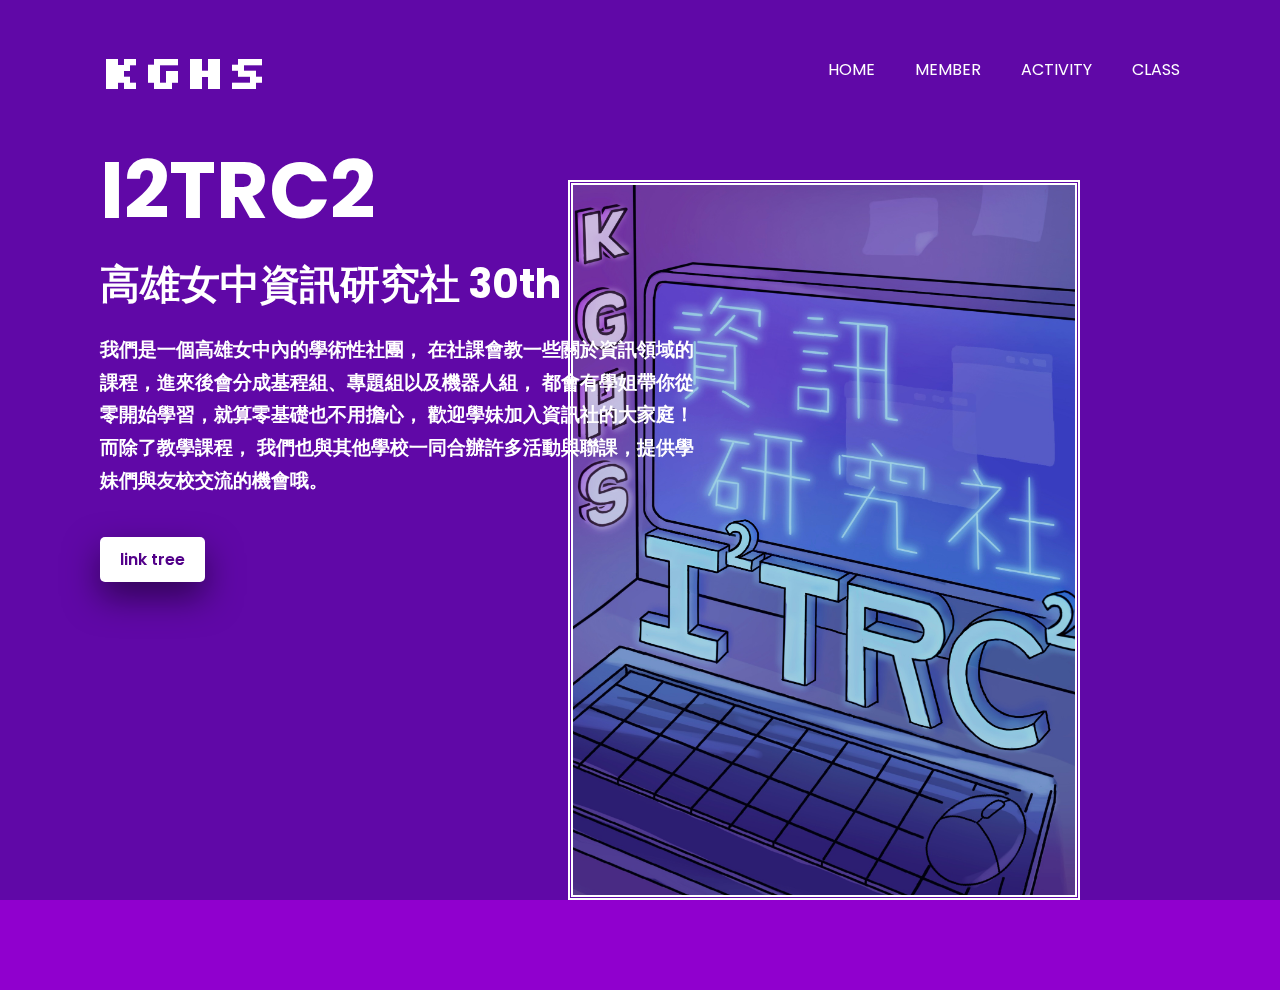
<file: index.html>
<!DOCTYPE html>
<html lang="en">
<head>
    <meta charset="UTF-8">
    <meta name="viewport" content="width=device-width, initial-scale=1.0">
    <title>I2TRC2 | KGHS</title>
    <link rel="stylesheet" href="style.css"> 
    <link rel="shortcut icon" href="img/old_logo.png" type="image/x-icon">
</head>
<body>
    <div class="pixelCon"></div>

    <section>
        <header>
            <a href="#" class="logo">KGHS</a>

            <div class="toggleMenu" onclick="menuToggle();"></div>
            <ul class="navigation">
                <li><a href="index.html">HOME</a></li>
                <li><a href="member.html">MEMBER</a></li>
                <li><a href="act.html">ACTIVITY</a></li>
                <li><a href="class.html">CLASS</a></li>
            </ul>
        </header>
        <div class="content">
            <div class="textBx">
                <h2>I2TRC2<br><span>高雄女中資訊研究社 30th</span></h2>
                <p>
                    
                    我們是一個高雄女中內的學術性社團，
                    在社課會教一些關於資訊領域的課程，進來後會分成基程組、專題組以及機器人組，
                    都會有學姐帶你從零開始學習，就算零基礎也不用擔心，
                    歡迎學妹加入資訊社的大家庭！ 而除了教學課程，
                    我們也與其他學校一同合辦許多活動與聯課，提供學妹們與友校交流的機會哦。 
                </p>
                <a href="https://linktr.ee/kghsi2trc2?utm_source=linktree_profile_share&ltsid=fa7eebd6-1ddd-4131-8a16-0248a538cd7f" target="_blank">link tree</a>
            </div>
            <!-- <img src="img/i2trc2.png" alt="I2TRC2" class="imgi2trc2"> -->
        </div>
        
        

        <img src="img/i2trc2.png" alt="I2TRC2" class="imgi2trc2">
        
    </section>

    <script type="text/javascript">
        function menuToggle(){
            const toggleMenu = document.querySelector('.toggleMenu');
            const navigation = document.querySelector('.navigation');
            toggleMenu.classList.toggle('active');
            navigation.classList.toggle('active');
        }
        
        function createPixels() {
            let container = document.querySelector(".pixelCon");
            let totalPixels = Math.floor(window.innerWidth / 20) * Math.floor(window.innerHeight / 20);

            container.innerHTML = ""; // 清空舊內容
            for (let i = 0; i < totalPixels; i++) {
                let pixel = document.createElement("div");
                pixel.classList.add("pixel");
                pixel.style.animationDelay = Math.random() * 3 + "s"; // 隨機動畫延遲
                container.appendChild(pixel);
            }
        }

        createPixels();
        window.addEventListener("resize", createPixels); // 當視窗變更時重新計算
    </script>




</body>
</html>
</file>
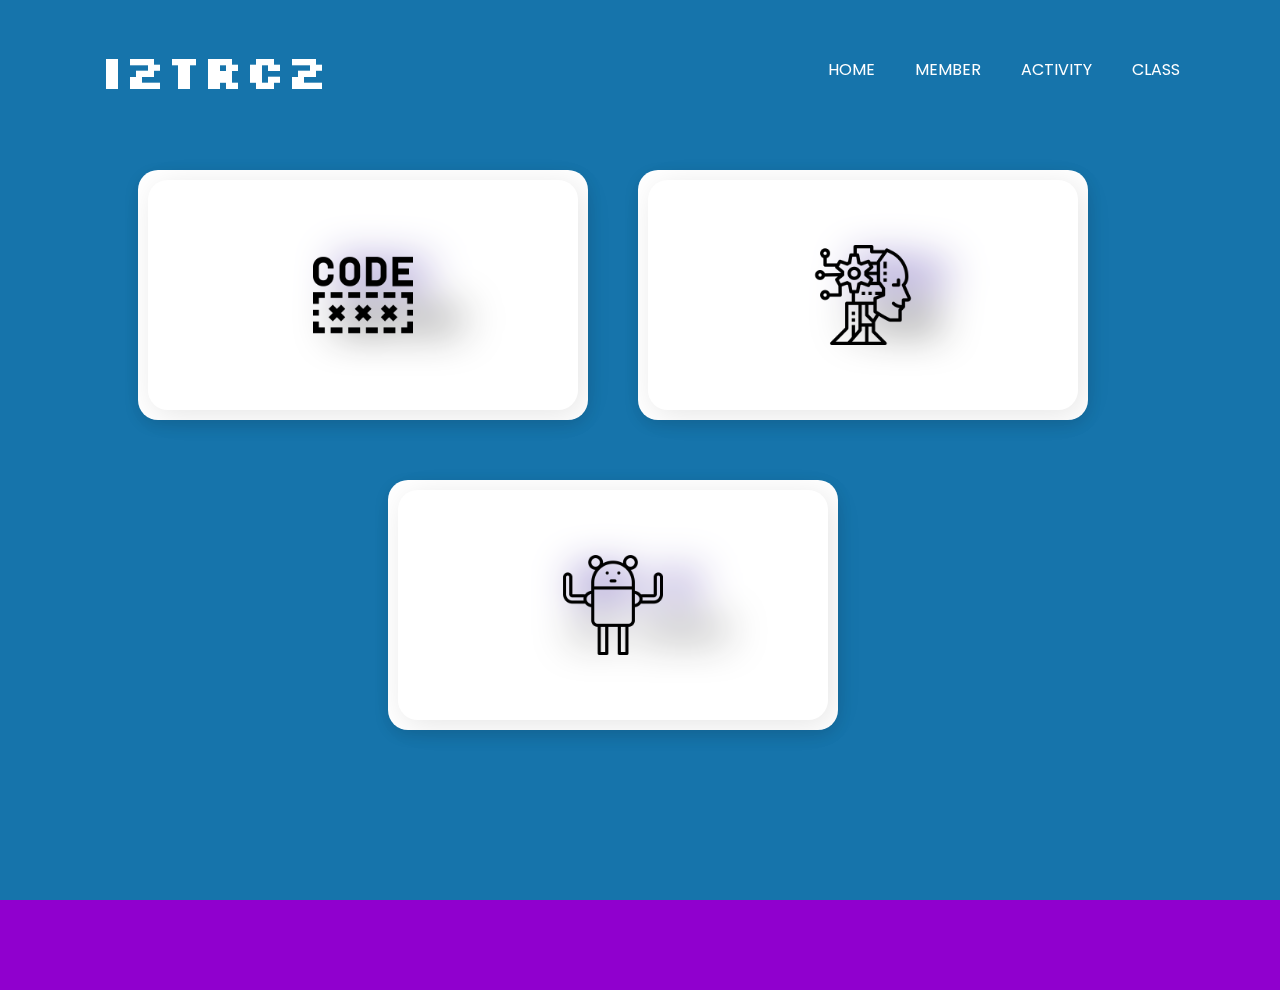
<file: class.html>
<!DOCTYPE html>
<html lang="en">
<head>
    <meta charset="UTF-8">
    <meta name="viewport" content="width=device-width, initial-scale=1.0">
    <title>I2TRC2 | KGHS</title>
    <link rel="stylesheet" href="style.css"> 
    <link rel="stylesheet" href="class.css">
    <link rel="shortcut icon" href="img/old_logo.png" type="image/x-icon">
</head>
<body>
    <div class="pixelCon"></div>

    <section class="sec">
        <header>
            <a href="#" class="logo">I2TRC2</a>
            <div class="toggleMenu" onclick="menuToggle();"></div>
            <ul class="navigation">
                <li><a href="index.html">HOME</a></li>
                <li><a href="member.html">MEMBER</a></li>
                <li><a href="act.html">ACTIVITY</a></li>
                <li><a href="class.html">CLASS</a></li>
            </ul>
        </header>

        <div class="container">
            <div class="card">
                <div class="imgBx">
                    <img src="img/code.png" alt="code">
                </div>
                <div class="cont">
                    <div>
                        <h3>基程組</h3>
                        <p>基礎程式設計</p>
                    </div>
                </div>
            </div>
            
            <div class="card">
                <div class="imgBx">
                    <img src="img/brick.png" alt="brick">
                </div>
                <div class="cont">
                    <div>
                        <h3>專題組</h3>
                        <p>打造專題</p>
                    </div>
                </div>
            </div>
            
            <div class="card">
                <div class="imgBx">
                    <img src="img/bot.png" alt="bot">
                </div>
                <div class="cont">
                    <div>
                        <h3>機器人組</h3>
                        <p>EV3、Arduino</p>
                        </p>
                    </div>
                </div>
            </div>
        </div>

    </section>






    <script type="text/javascript">
        function menuToggle(){
            const toggleMenu = document.querySelector('.toggleMenu');
            const navigation = document.querySelector('.navigation');
            toggleMenu.classList.toggle('active');
            navigation.classList.toggle('active');
        }
        
        function createPixels() {
            let container = document.querySelector(".pixelCon");
            let totalPixels = Math.floor(window.innerWidth / 20) * Math.floor(window.innerHeight / 20);

            container.innerHTML = ""; // 清空舊內容
            for (let i = 0; i < totalPixels; i++) {
                let pixel = document.createElement("div");
                pixel.classList.add("pixel");
                pixel.style.animationDelay = Math.random() * 3 + "s"; // 隨機動畫延遲
                container.appendChild(pixel);
            }
        }

        createPixels();
        window.addEventListener("resize", createPixels); // 當視窗變更時重新計算
    </script>




</body>
</html>
</file>
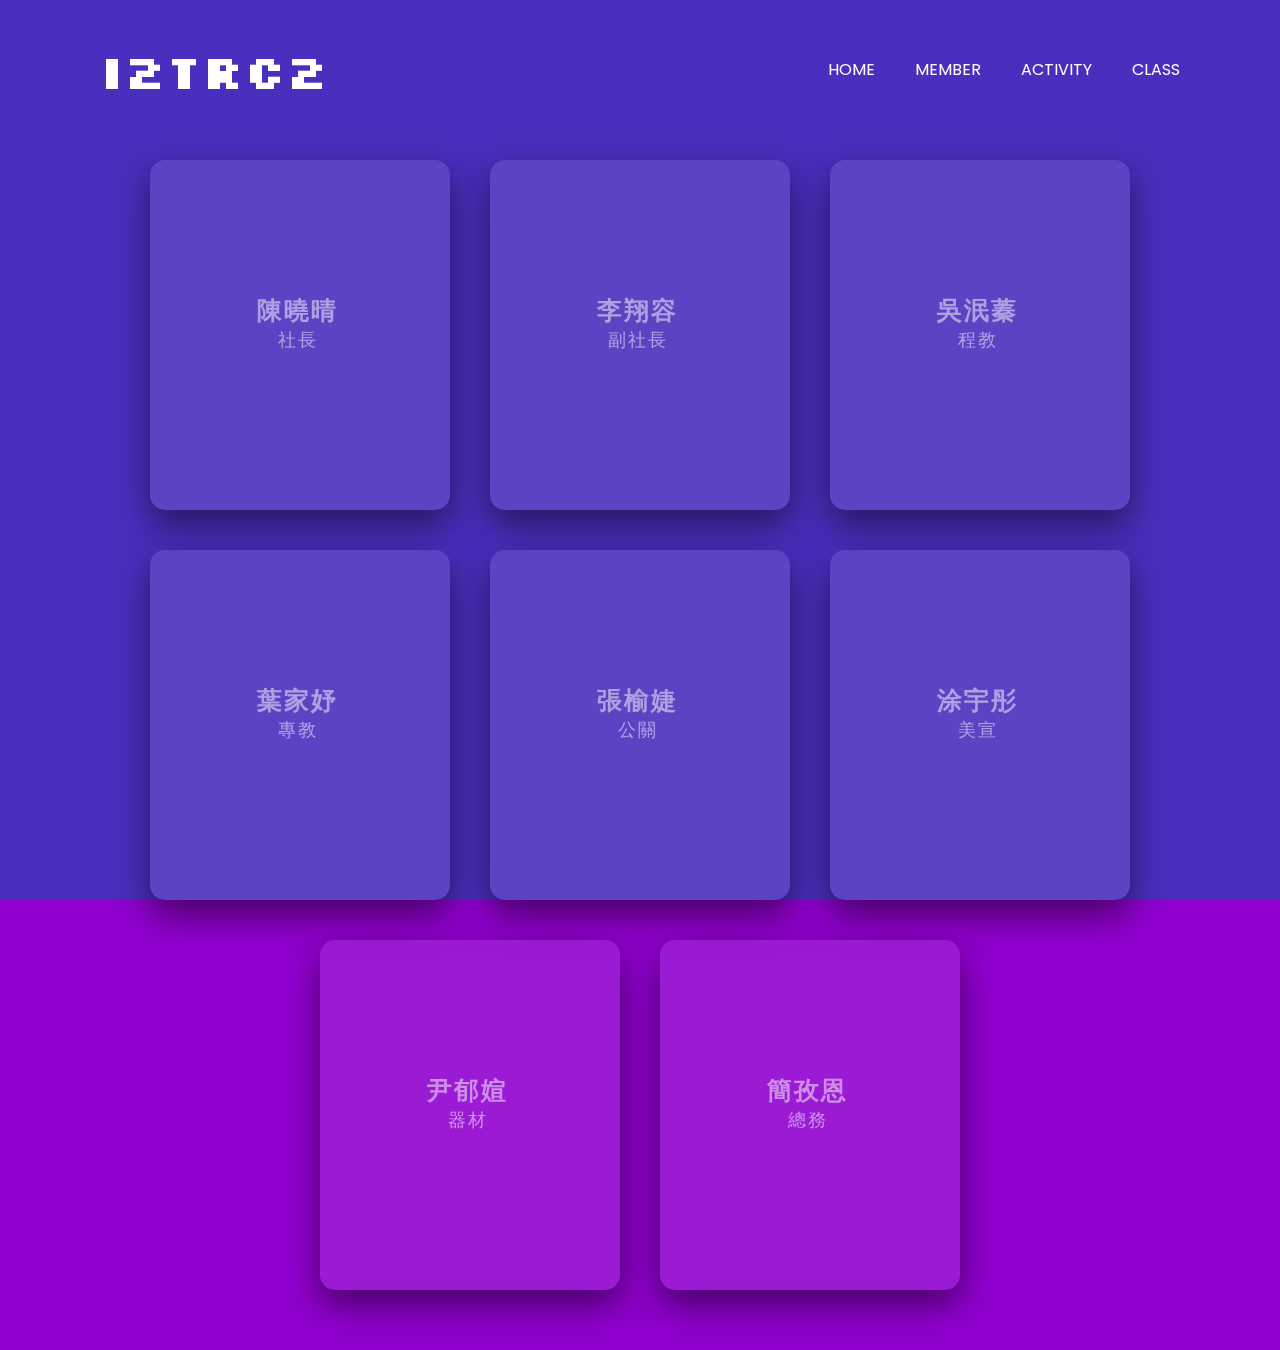
<file: member.html>
<!DOCTYPE html>
<html lang="en">
<head>
    <meta charset="UTF-8">
    <meta name="viewport" content="width=device-width, initial-scale=1.0">
    <link rel="stylesheet" href="style.css">
    <link rel="stylesheet" href="member.css">
    <link rel="stylesheet" href="https://cdnjs.cloudflare.com/ajax/libs/font-awesome/6.7.2/css/all.min.css" integrity="sha512-Evv84Mr4kqVGRNSgIGL/F/aIDqQb7xQ2vcrdIwxfjThSH8CSR7PBEakCr51Ck+w+/U6swU2Im1vVX0SVk9ABhg==" crossorigin="anonymous" referrerpolicy="no-referrer" />
    <title>I2TRC2 | KGHS</title>
    <link rel="shortcut icon" href="img/old_logo.png" type="image/x-icon">
</head>
<body>
    <div class="pixelCon"></div>
    <header>
        <a href="#" class="logo">I2TRC2</a>

        <div class="toggleMenu" onclick="menuToggle();"></div>
        <ul class="navigation">
            <li><a href="index.html">HOME</a></li>
            <li><a href="member.html">MEMBER</a></li>
            <li><a href="act.html">ACTIVITY</a></li>
            <li><a href="class.html">CLASS</a></li>
        </ul>
    </header>

    
    <section>
        <div class="container">
<!-- /////////////////////////// -->
            <div class="card">
                <div class="inncont">
                    <div class="inncontBx">
                        <h3>陳曉晴<br><span>社長</span></h3>
                    </div>
                </div>
            <ul class="sci">
                <li style="--i:1;">
                    <a href="#"><i class="fa-solid fa-chess-board"></i></a>
                </li>
                <li>
                    <a href="https://www.instagram.com/i2trc2_5656_08?utm_source=ig_web_button_share_sheet&igsh=ZDNlZDc0MzIxNw==" target="_blank"><i class="fa-brands fa-instagram"></i></a>
                </li>
                <li>
                    <a href="#"><i class="fa-solid fa-chess"></i></a>
                </li>
            </ul>
            </div>
<!-- ////////////////////////// -->
            <div class="card">
                <div class="inncont">
                    <div class="inncontBx">
                        <h3>李翔容<br><span>副社長</span></h3>
                    </div>
                </div>
            <ul class="sci">
                <li style="--i:1;">
                    <a href="#"><i class="fa-solid fa-scroll"></i></a>
                </li>
                <li>
                    <a href="https://www.instagram.com/i2trc2_jung?utm_source=ig_web_button_share_sheet&igsh=ZDNlZDc0MzIxNw==" target="_blank"><i class="fa-brands fa-instagram"></i></a>
                </li>
                <li>
                    <a href="#"><i class="fa-solid fa-bolt"></i></a>
                </li>
            </ul>
            </div>
<!-- ////////////////////////// -->
            <div class="card">
                <div class="inncont">
                    <div class="inncontBx">
                        <h3>吳泯蓁<br><span>程教</span></h3>
                    </div>
                </div>
            <ul class="sci">
                <li style="--i:1;">
                    <a href="#"><i class="fa-solid fa-volleyball"></i></i></a>
                </li>
                <li>
                    <a href="https://www.instagram.com/i2trc2_wmc?utm_source=ig_web_button_share_sheet&igsh=ZDNlZDc0MzIxNw==" target="_blank"><i class="fa-brands fa-instagram"></i></a>
                </li>
                <li>
                    <a href="#"><i class="fa-solid fa-ghost"></i></a>
                </li>
            </ul>
            </div>
<!-- ////////////////////////// -->
            <div class="card">
                <div class="inncont">
                    <div class="inncontBx">
                        <h3>葉家妤<br><span>專教</span></h3>
                    </div>
                </div>
            <ul class="sci">
                <li style="--i:1;">
                    <a href="#"><i class="fa-solid fa-camera-retro"></i></i></a>
                </li>
                <li>
                    <a href="https://www.instagram.com/i2trc2_yyz?igsh=MjBicmFhZ2gwdjlz&utm_source=qr" target="_blank"><i class="fa-brands fa-instagram"></i></a>
                </li>
                <li>
                    <a href="#"><i class="fa-solid fa-snowman"></i></i></a>
                </li>
            </ul>
            </div>
<!-- ////////////////////////// -->
            <div class="card">
                <div class="inncont">
                    <div class="inncontBx">
                        <h3>張榆婕<br><span>公關</span></h3>
                    </div>
                </div>
            <ul class="sci">
                <li style="--i:1;">
                    <a href="#"><i class="fa-solid fa-globe"></i></i></i></a>
                </li>
                <li>
                    <a href="https://www.instagram.com/i2trc2_yujie?utm_source=ig_web_button_share_sheet&igsh=ZDNlZDc0MzIxNw==" target="_blank"><i class="fa-brands fa-instagram"></i></a>
                </li>
                <li>
                    <a href="#"><i class="fa-solid fa-splotch"></i></i></a>
                </li>
            </ul>
            </div>
<!-- ////////////////////////// -->
            <div class="card">
                <div class="inncont">
                    <div class="inncontBx">
                        <h3>涂宇彤<br><span>美宣</span></h3>
                    </div>
                </div>
            <ul class="sci">
                <li style="--i:1;">
                    <a href="#"><i class="fa-solid fa-palette"></i></i></i></a>
                </li>
                <li>
                    <a href="https://www.instagram.com/i2trc2_tong._._?utm_source=ig_web_button_share_sheet&igsh=ZDNlZDc0MzIxNw==" target="_blank"><i class="fa-brands fa-instagram"></i></a>
                </li>
                <li>
                    <a href="#"><i class="fa-solid fa-compass-drafting"></i></i></a>
                </li>
            </ul>
            </div>
            <!-- ////////////////////////// -->
            <div class="card">
                <div class="inncont">
                    <div class="inncontBx">
                        <h3>尹郁媗<br><span>器材</span></h3>
                    </div>
                </div>
            <ul class="sci">
                <li style="--i:1;">
                    <a href="#"><i class="fa-solid fa-robot"></i></i></a>
                </li>
                <li>
                    <a href="https://www.instagram.com/i2trc2_yinn_?utm_source=ig_web_button_share_sheet&igsh=ZDNlZDc0MzIxNw==" target="_blank"><i class="fa-brands fa-instagram"></i></a>
                </li>
                <li>
                    <a href="#"><i class="fa-solid fa-hat-wizard"></i></i></a>
                </li>
            </ul>
            </div>
            <!-- ////////////////////////// -->
            <div class="card">
                <div class="inncont">
                    <div class="inncontBx">
                        <h3>簡孜恩<br><span>總務</span></h3>
                    </div>
                </div>
            <ul class="sci">
                <li style="--i:1;">
                     <a href="#"><i class="fa-solid fa-dollar-sign"></i></a>
                </li>
                <li>
                    <a href="https://www.instagram.com/i2trc2_n/?utm_source=ig_web_button_share_sheet" target="_blank"><i class="fa-brands fa-instagram"></i></a>
                </li>
                <li>
                    <a href="#"><i class="fa-solid fa-apple-whole"></i></i></a>
                </li>
            </ul>
            </div>

        </div>
    </section>
    
</body>
<script type="text/javascript">
    function menuToggle(){
        const toggleMenu = document.querySelector('.toggleMenu');
        const navigation = document.querySelector('.navigation');
        toggleMenu.classList.toggle('active');
        navigation.classList.toggle('active');
    }
    
    function createPixels() {
        let container = document.querySelector(".pixelCon");
        let totalPixels = Math.floor(window.innerWidth / 20) * Math.floor(window.innerHeight / 20);

        container.innerHTML = ""; // 清空舊內容
        for (let i = 0; i < totalPixels; i++) {
            let pixel = document.createElement("div");
            pixel.classList.add("pixel");
            pixel.style.animationDelay = Math.random() * 3 + "s"; // 隨機動畫延遲
            container.appendChild(pixel);
        }
    }

    createPixels();
    window.addEventListener("resize", createPixels); // 當視窗變更時重新計算
</script>
</html>
</file>
<file: style.css>
@import url('https://fonts.googleapis.com/css?family=Poppins:200,300,400,500,600,700,800,900&display=swap');
@import url('https://fonts.googleapis.com/css2?family=Silkscreen:wght@400;700&display=swap');
*{
    margin: 0;
    padding: 0;
    box-sizing: border-box;
    font-family: 'Poppins', sans-serif;
    
}

html, body {
    margin: 0;    
    padding: 0;
    min-height: 110vh;
    background: #9000ce;
  }
  
  .pixelCon {
    display:grid;
    position: fixed;
    width:100%;
    height:100%;
    top: 0;
    left: 0;
    grid-template-columns:repeat(auto-fill, minmax(40px, 1fr));
    grid-template-rows:repeat(auto-fill, minmax(40px, 1fr));
    background:#6008a7;

  }
  
  .pixel {
    background: white;
    opacity: 0.0;
    animation: blink 3s infinite;
  }
  
  @keyframes blink {
    0%    {opacity: 0.0;}
    25%   {opacity: 0.1;}  
    50%   {opacity: 0.2;}
    100%  {opacity: 0.1;}
  }


.sec{
    position: relative;
    width:100%;
    min-height:100vh;
    /* background: linear-gradient(#c69af3, #2e15a9); */
    display: flex;
    justify-content:space-between;
    align-items:center;
    padding:100px;
}
/* ////////HEADER/////// */

header{
    position:absolute;
    top:0;
    left:0;
    width:100%;
    padding: 40px 100px;
    display:flex;
    justify-content:space-between;
    align-items: center;
}

header .logo{
    font-size: 3em;
    font-family:  "Silkscreen", "VT323", sans-serif;
    color:#fff;
    font-weight: 600;
    text-transform:uppercase;
    text-decoration: none;
}

header .navigation{
    position:relative;
    display:flex;
}

header .navigation li{
    list-style: none;
}

header .navigation li a{
    color:#fff;
    margin-left:40px;
    text-decoration: none;
    line-height: 1.9;
}  


/* /////////content////////// */
.content{
    position:relative;
    top:150px;
    left:100px;
    max-width:600px;
    z-index: 1;
}

.content h2{
    font-size: 5em;
    color:#fff;
    line-height: 1em;
}

.content h2 span{
    color:#fff;
    font-size:0.5em;
}

.content p{
    font-family:  "VT323", sans-serif;
    color:#fff;
    font-size: 1.2em;   
    font-weight: 600;
    line-height: 1.7;
    margin: 10px 0 20px;
}

.content a{
    display: inline-block;
    background: #fff;
    box-shadow: 0 15px 35px rgba(0,0,0,0.5);
    color: #520089;
    text-decoration: none;
    padding: 10px 20px;
    border-radius: 5px;
    margin-top: 20px;
    font-weight: 600;
}

.imgi2trc2{
    position:absolute;
    bottom:0;
    height: 80%;
    right:100px;
    margin-right: 100px;
    border: #fff 5px double;
    
}

.imgi2trc2::before{
    content: '';
    position: absolute;
    width: 100%;
    height: 100%;
    top: -10px;
    left: -10px;
    right: -10px;
    bottom: -10px;
    background: #fff;
    border: 5px solid #fff;
    /* z-index: -1; */
    background:linear-gradient(135deg, #c69af3, #2e15a9);
}
/* .imgi2trc2::after,
.imgi2trc2::before{
    content: '';
    position: absolute;
    top: 0;
    left: 0;
    z-index: -1;
    background:linear-gradient(135deg, #c69af3, #2e15a9);
} */


/* //////////////////////////////////////// */
@media (max-width: 851px){
    header{ 
        padding: 20px 40px;
    }
    header ul.navigation{
        position:fixed;
        top:0;
        left:0;
        width: 100%;
        height: 100%;
        background: linear-gradient(#c69af3, #2e15a9);
        z-index: 100;
        display: none;
        justify-content: center;
        align-items: center;
        flex-direction: column;
    }

    header ul.navigation.active{
        display: flex;
    }

    header .navigation li a {
        color: #fff;
        margin-left: 0px;
        text-decoration: none;
        font-size: 30px;
    }
    header .toggleMenu{
        position:relative;
        height:30px;
        width: 30px;
        background: url('img/menu.png');
        background-size: 30px;
        background-repeat: no-repeat;
        background-position: center;
        cursor: pointer;
        z-index:1000;
    }

    header .toggleMenu.active{
        position: fixed;
        right: 40px;
        background: url('img/close.png');
        background-size: 25px;
        background-repeat: no-repeat;
        background-position: center;
    }

    section{
        justify-content: center;
        padding:40px 40px 0;
        min-height: 150vh;
        position: relative;
        display: flex;
        justify-content: center;
        align-items: center;
    }

    .content {
        position: absolute;
        top: 0;
        left: 40px;
        right: 40px;
    }

    .content h2{
        margin-top: 100px;
        font-size: 3em;
    }
    

    .imgi2trc2 {
        position: absolute;
        top: 660px;
        height: initial;
        width: 70%;
        left: 60px;
    }

}
/* 

@media (max-width: 501px){
    header{ 
        padding: 20px 40px;
    }
    header ul.navigation{
        position:fixed;
        top:0;
        left:0;
        width: 100%;
        height: 100%;
        background: linear-gradient(#c69af3, #2e15a9);
        z-index: 100;
        display: none;
        justify-content: center;
        align-items: center;
        flex-direction: column;
    }

    header ul.navigation.active{
        display: flex;
    }

    header .navigation li a {
        color: #fff;
        margin-left: 0px;
        text-decoration: none;
        font-size: 30px;
    }
    header .toggleMenu{
        position:relative;
        height:30px;
        width: 30px;
        background: url('img/menu.png');
        background-size: 30px;
        background-repeat: no-repeat;
        background-position: center;
        cursor: pointer;
        z-index:1000;
    }

    header .toggleMenu.active{
        position: fixed;
        right: 40px;
        background: url('img/close.png');
        background-size: 25px;
        background-repeat: no-repeat;
        background-position: center;
    }

    .sec{
        justify-content: center;
        padding:40px 40px 0;
        position: relative;
    }

    .content {
        position: absolute;
        min-height: 200vh;
        top: 0;
        left: 40px;
        right: 40px;
        
    }

    .content h2{
        margin-top: 100px;
        font-size: 3em;
    }
    

    .imgi2trc2{
        position: absolute;
        top:500px;
        height:initial;
        left: 80px;
        right: 20px;
        width:70%;
        margin-top:20px;
    } 

}
 */
</file>
<file: class.css>
@import url('https://fonts.googleapis.com/css?family=Poppins:200,300,400,500,600,700,800,900&display=swap');

*{
    margin: 0;
    padding: 0;
    box-sizing: border-box;
    font-family: 'Poppins', sans-serif;
}

body{
    display:flex;
    justify-content: center;
    align-items: center;
    min-height: 100vh;
    background-attachment: fixed;
}
.pixelCon {
    background:#1674ab;
}

.sec{
    position: relative;
    width:100%;
    min-height:100vh;
    display: flex;
    justify-content:space-around;
    align-items:center;
    padding:100px;
    padding-left: 45px;
}


/* /////////////////////////// */

.container{
    position:relative;
    width:1000px;
    display: flex;
    justify-content: space-around; 
    flex-wrap:wrap;
    margin:20px;
    padding: 20px 0;
}

.container .card{
    position: relative;
    height: 250px;
    background: #fff;
    display: flex;
    width: 45%;
    margin: 30px 0;
    border-radius: 20px;
    box-shadow: 0 5px 15px rgba(0,0,0,0.1);
}
.container .card .imgBx{
    position: absolute;
    top: 10px;
    left:10px;
    background: rgba(255, 255, 255, 0.1);
    backdrop-filter: blur(20px);
    height:calc(100% - 20px);
    width:calc(100% - 20px);
    z-index: 1;
    display: flex;
    justify-content: center;
    align-items: center;
    overflow: hidden;
    border-radius: 20px;
    border: 1px solid rgba(255, 255, 255, 0.2);
    box-shadow: 5px 5px 30px rgba(0,0,0,0.1);
    transition: 0.5s ease-in-out;
}

.container .card:hover .imgBx{
    height: 150px;
    width:150px;
    left:-75px;
    top:calc(50% - 75px); 
}
.container .card .imgBx img{
    max-width: 100px;
    filter: invert(0);
    transition: 0.5s ease-in-out;
}
.container .card:hover .imgBx img{
    max-width: 75px;
    filter: invert(1);
}
.container .card .cont{
    position: absolute;
    font-family: 'Poppins', sans-serif;
    right: 0;
    width:calc(100% - 75px);
    height:100%;
    padding: 20px;
    display: flex;
    justify-content: center;
    align-items: center;
}
.container .card .cont h3{
    color:#5139aa;
    font-weight: 1000;
    margin-bottom: 5px;
    font-size: 2em;
}
.container .card .cont p{
    font-family: 'Poppins', sans-serif;
    font-weight: 600;
    color:#000000;
    margin-bottom: 5px;
    font-size: 22px;
}

@media (max-width: 992px){
    .container{
        position:relative;
        width:100%;
        flex-direction: column;
        
        align-items: center;
    }
    .container .card{
        width: 300px;
        height: auto;
        flex-direction: column;
        background: transparent;
        margin:  -20px 0;
        box-shadow: none;
    }
    .container .card .imgBx{
        position: relative;
    }
    .container .card .imgBx,
    .container .card:hover .imgBx
    {
        width: 80%;
        height: 200px;
        top: 100px;
        left:10%
    }
    .container .card:hover .imgBx{
        top: 80px;
    }
    .container .card .imgBx img,
    .container .card:hover .imgBx img{
        max-width: 100px;
    }
    .container .card .cont{
        position: relative;
        width:100%;
        background: #fff;
        box-shadow: none;
        border-radius: 20px;
        padding: 20px 40px;
        border-top: 100px solid #fff;
    }
}
</file>
<file: member.css>
@import url('https://fonts.googleapis.com/css?family=Poppins:200,300,400,500,600,700,800,900&display=swap');

*{
    margin: 0;
    padding: 0;
    font-family: 'Poppins', sans-serif;
}

body{
    display:flex;
    justify-content: center;
    align-items: center;
    flex-wrap:wrap;
    min-height: 100vh;
}
.pixelCon {
    background:#4a2ebd;
  }


/* ///////////////////////////////////// */



.header{
    position: absolute;
    top: 0;
    left: 0;
    width: 100%;
    margin-bottom: 40px;
    z-index: 1000;
}
section{
    position: relative;
    margin-top: 100px;
}
.container{
    position: relative;
    z-index:1;
    display:flex;
    justify-content: center;
    align-items: center;
    flex-wrap:wrap;
    margin:40px 0; 
}

.container .card{
    position:relative;
    width:300px;
    height:350px;
    background:rgba(255,255,255,0.1);
    margin:20px;
    box-shadow: 0 15px 35px rgba(0,0,0,0.5);
    border-radius: 15px;
    display:flex;
    justify-items: center;
    align-items: center;
    backdrop-filter: blur(10px);
}

.container .card .inncont{
    position:relative;
    display:flex;
    justify-content: center;
    align-items: center;
    flex-direction: column;
    opacity: 0.5;
    transition: 0.5s;
}

.container .card:hover .inncont{
    opacity: 1;
}

.container .card:active .inncont{
    opacity: 1;
}
.container .card .inncont .inncontBx h3{
    color:#fff;
    text-transform: uppercase;
    letter-spacing: 2px;
    font-weight: 800;
    font-size: 25px;
    text-align:center;
    margin: 0px 107px 20px;
    line-height: 1.1em;

}

.container .card .inncont .inncontBx h3 span{
    font-weight: 300;
    font-size: 18px;
    text-transform: initial;
    
}

.container .card .sci{
    position: absolute;
    bottom:50px;
    left:90px;
    display:flex;
}

.container .card .sci li{
    list-style: none;
    margin:0 10px;
    transform: translateY(40px);
    transition:0.5s;
    opacity: 0;
    transition-delay: calc(0.1s*var(--i));
}

.container .card:hover .sci li{
    transform: translateY(-20px);
    opacity: 1;
}

.container .card .sci li a {
    color:#fff;
    font-size: 20px;
    transition: 0.5s;
}


@media (hover: none) {
    .container .card .inncont{
        opacity: 1;
    }
    .container .card .sci li {
        color: #fff;
        font-size: 20px;
        opacity: 0; 
        transform: translateY(40px);
        transition: 0.5s;
        animation: fadeInOut 2s infinite alternate;
        transition-delay: calc(0.5s * var(--i));

    }
    .container .card .sci li a{
        transition-delay: calc(0.5s * var(--i));

    }
}

@keyframes fadeInOut {
    0% {
        opacity: 0;
        transform: translateY(40px);
    }
    100% {
        opacity: 1;
        transform: translateY(-20px);
    }
}
</file>
